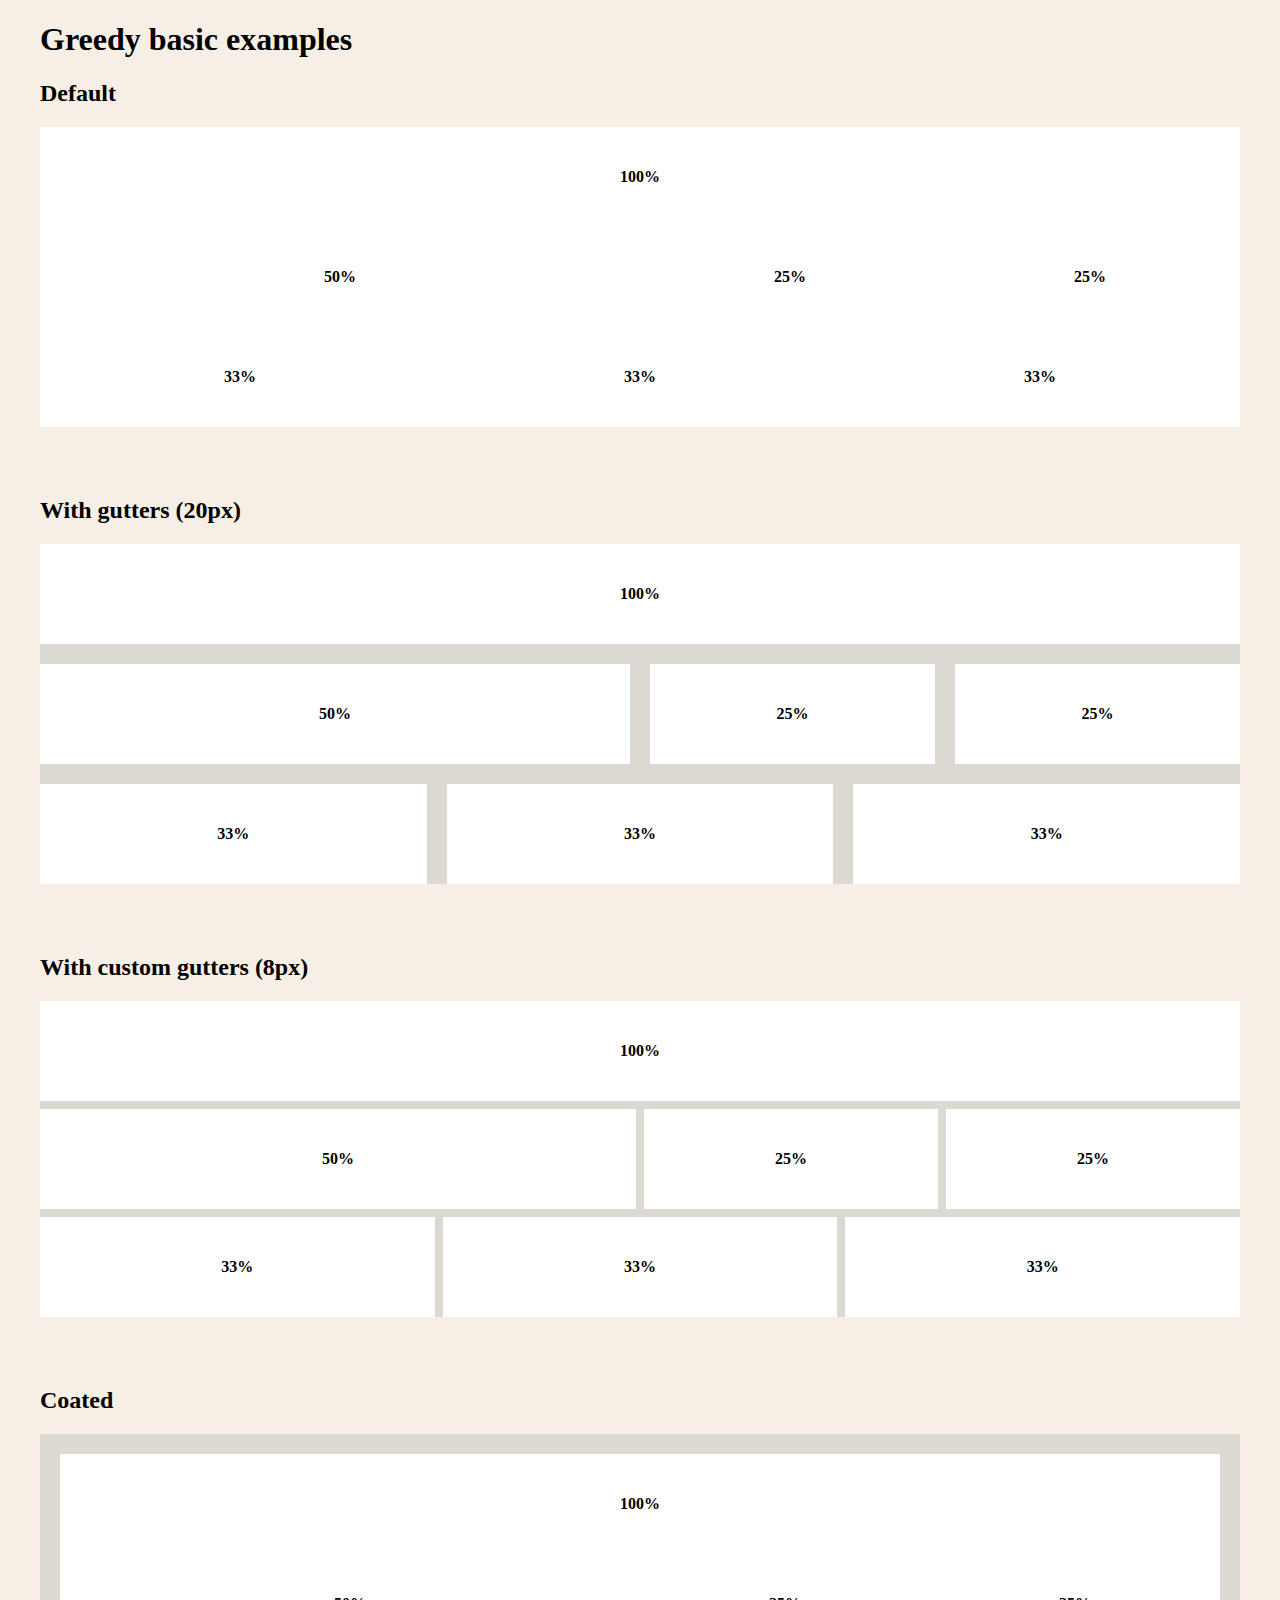
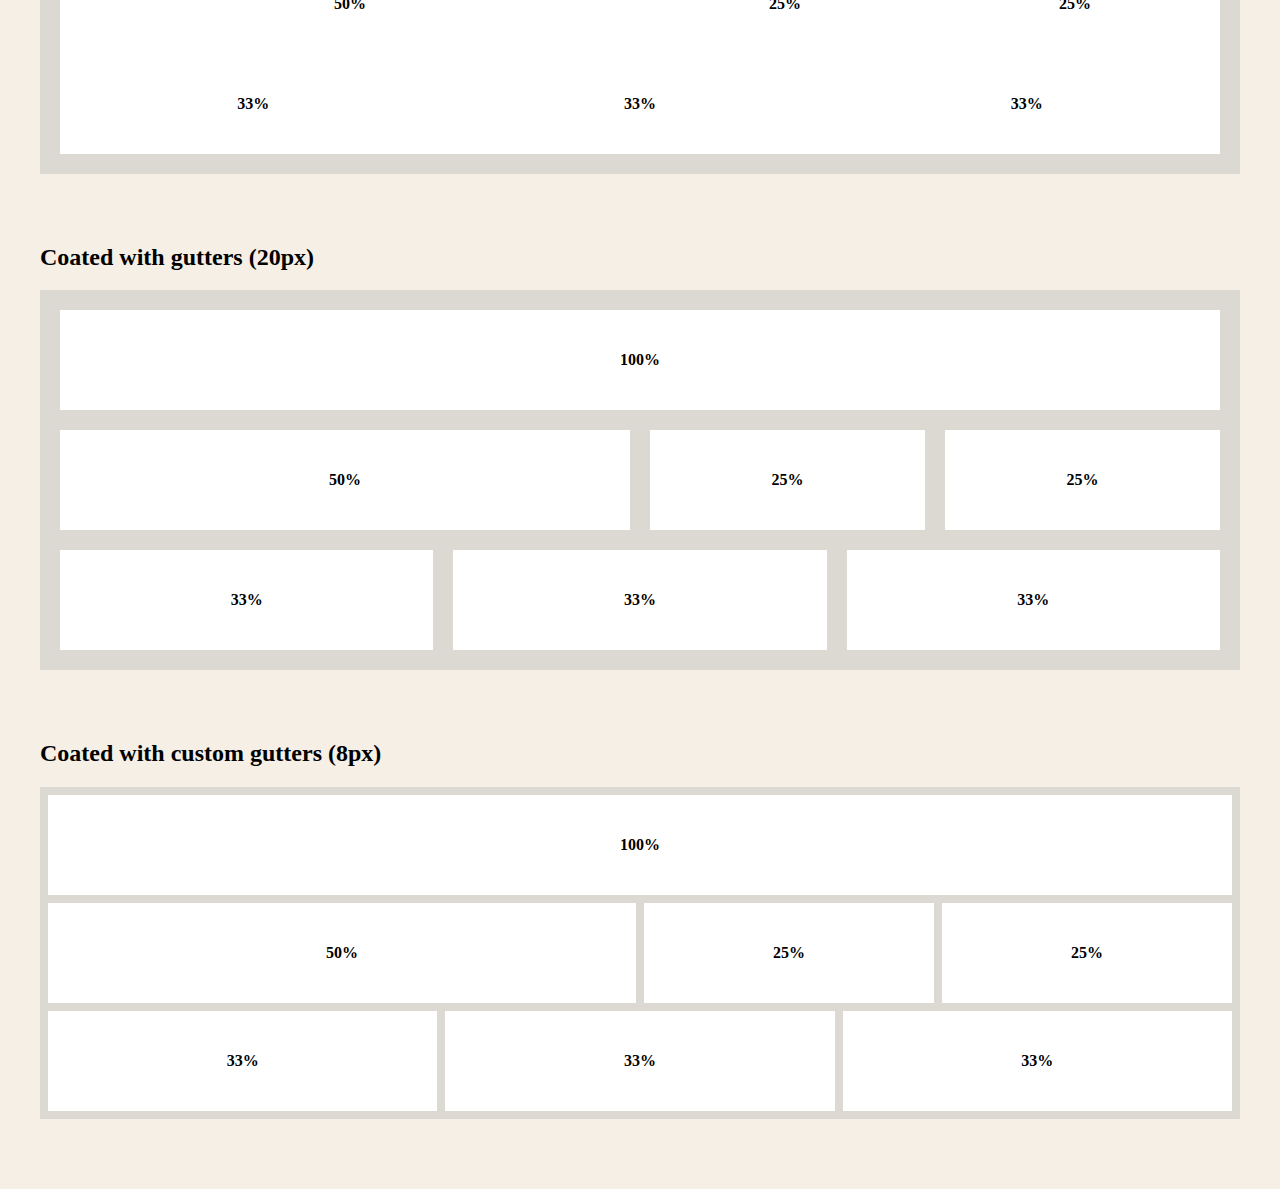
<file: docs/examples/basic/index.html>
<!DOCTYPE html>
<html lang="fr">
    <head>
        <meta charset="utf-8">
        <meta name="viewport" content="width=device-width, initial-scale=1">
        <title>Greedy basic examples</title>
        <link rel="stylesheet" href="../../../greedy.css" type="text/css">
    </head>
    <body>
        <style>
            html, body {
                background: #f5efe6;
                margin: 0;
                padding: 0;
            }
            .content {
                margin: 0 auto;
                max-width: 1200px;
                padding: 0 20px;
            }
            .content > div {
                margin-bottom: 70px;
            }
            .content .tile {
                background: #ffffff;
                height: 100px;
                line-height: 100px;
                text-align: center;
            }

            /* Greedy customization (colors, gutters etc.) */
            .greedy .cake {
                background: #dcd9d3;
            }
            .greedy .cake.gutter.gutter-8px .layer {
                margin: 8px -4px;
            }
            .greedy .cake.gutter.gutter-8px .layer .slice {
                padding: 0 4px;
            }
            .greedy .cake.gutter.gutter-8px.coat {
                padding: 8px;
            }
            @media (max-width: 767px) {
                .greedy .cake.gutter.gutter-8px .layer .slice {
                    margin: 8px 0;
                }
            }
        </style>
        <div class="content">
            <h1>Greedy basic examples</h1>
            <h2>Default</h2>
            <div class="greedy">
                <div class="cake">
                    <div class="layer">
                        <div class="slice">
                            <div class="tile"><b>100%</b></div>
                        </div>
                    </div>
                    <div class="layer">
                        <div class="slice slice-half">
                            <div class="tile"><b>50%</b></div>
                        </div>
                        <div class="slice slice-quarter">
                            <div class="tile"><b>25%</b></div>
                        </div>
                        <div class="slice slice-quarter">
                            <div class="tile"><b>25%</b></div>
                        </div>
                    </div>
                    <div class="layer">
                        <div class="slice slice-third">
                            <div class="tile"><b>33%</b></div>
                        </div>
                        <div class="slice slice-third">
                            <div class="tile"><b>33%</b></div>
                        </div>
                        <div class="slice slice-third">
                            <div class="tile"><b>33%</b></div>
                        </div>
                    </div>
                </div>
            </div>
            <h2>With gutters (20px)</h2>
            <div class="greedy">
                <div class="cake gutter">
                    <div class="layer">
                        <div class="slice">
                            <div class="tile"><b>100%</b></div>
                        </div>
                    </div>
                    <div class="layer">
                        <div class="slice slice-half">
                            <div class="tile"><b>50%</b></div>
                        </div>
                        <div class="slice slice-quarter">
                            <div class="tile"><b>25%</b></div>
                        </div>
                        <div class="slice slice-quarter">
                            <div class="tile"><b>25%</b></div>
                        </div>
                    </div>
                    <div class="layer">
                        <div class="slice slice-third">
                            <div class="tile"><b>33%</b></div>
                        </div>
                        <div class="slice slice-third">
                            <div class="tile"><b>33%</b></div>
                        </div>
                        <div class="slice slice-third">
                            <div class="tile"><b>33%</b></div>
                        </div>
                    </div>
                </div>
            </div>
            <h2>With custom gutters (8px)</h2>
            <div class="greedy">
                <div class="cake gutter gutter-8px">
                    <div class="layer">
                        <div class="slice">
                            <div class="tile"><b>100%</b></div>
                        </div>
                    </div>
                    <div class="layer">
                        <div class="slice slice-half">
                            <div class="tile"><b>50%</b></div>
                        </div>
                        <div class="slice slice-quarter">
                            <div class="tile"><b>25%</b></div>
                        </div>
                        <div class="slice slice-quarter">
                            <div class="tile"><b>25%</b></div>
                        </div>
                    </div>
                    <div class="layer">
                        <div class="slice slice-third">
                            <div class="tile"><b>33%</b></div>
                        </div>
                        <div class="slice slice-third">
                            <div class="tile"><b>33%</b></div>
                        </div>
                        <div class="slice slice-third">
                            <div class="tile"><b>33%</b></div>
                        </div>
                    </div>
                </div>
            </div>
            <h2>Coated</h2>
            <div class="greedy">
                <div class="cake coat">
                    <div class="layer">
                        <div class="slice">
                            <div class="tile"><b>100%</b></div>
                        </div>
                    </div>
                    <div class="layer">
                        <div class="slice slice-half">
                            <div class="tile"><b>50%</b></div>
                        </div>
                        <div class="slice slice-quarter">
                            <div class="tile"><b>25%</b></div>
                        </div>
                        <div class="slice slice-quarter">
                            <div class="tile"><b>25%</b></div>
                        </div>
                    </div>
                    <div class="layer">
                        <div class="slice slice-third">
                            <div class="tile"><b>33%</b></div>
                        </div>
                        <div class="slice slice-third">
                            <div class="tile"><b>33%</b></div>
                        </div>
                        <div class="slice slice-third">
                            <div class="tile"><b>33%</b></div>
                        </div>
                    </div>
                </div>
            </div>
            <h2>Coated with gutters (20px)</h2>
            <div class="greedy">
                <div class="cake coat gutter">
                    <div class="layer">
                        <div class="slice">
                            <div class="tile"><b>100%</b></div>
                        </div>
                    </div>
                    <div class="layer">
                        <div class="slice slice-half">
                            <div class="tile"><b>50%</b></div>
                        </div>
                        <div class="slice slice-quarter">
                            <div class="tile"><b>25%</b></div>
                        </div>
                        <div class="slice slice-quarter">
                            <div class="tile"><b>25%</b></div>
                        </div>
                    </div>
                    <div class="layer">
                        <div class="slice slice-third">
                            <div class="tile"><b>33%</b></div>
                        </div>
                        <div class="slice slice-third">
                            <div class="tile"><b>33%</b></div>
                        </div>
                        <div class="slice slice-third">
                            <div class="tile"><b>33%</b></div>
                        </div>
                    </div>
                </div>
            </div>
            <h2>Coated with custom gutters (8px)</h2>
            <div class="greedy">
                <div class="cake coat gutter gutter-8px">
                    <div class="layer">
                        <div class="slice">
                            <div class="tile"><b>100%</b></div>
                        </div>
                    </div>
                    <div class="layer">
                        <div class="slice slice-half">
                            <div class="tile"><b>50%</b></div>
                        </div>
                        <div class="slice slice-quarter">
                            <div class="tile"><b>25%</b></div>
                        </div>
                        <div class="slice slice-quarter">
                            <div class="tile"><b>25%</b></div>
                        </div>
                    </div>
                    <div class="layer">
                        <div class="slice slice-third">
                            <div class="tile"><b>33%</b></div>
                        </div>
                        <div class="slice slice-third">
                            <div class="tile"><b>33%</b></div>
                        </div>
                        <div class="slice slice-third">
                            <div class="tile"><b>33%</b></div>
                        </div>
                    </div>
                </div>
            </div>
        </div>
    </body>
</html>
</file>
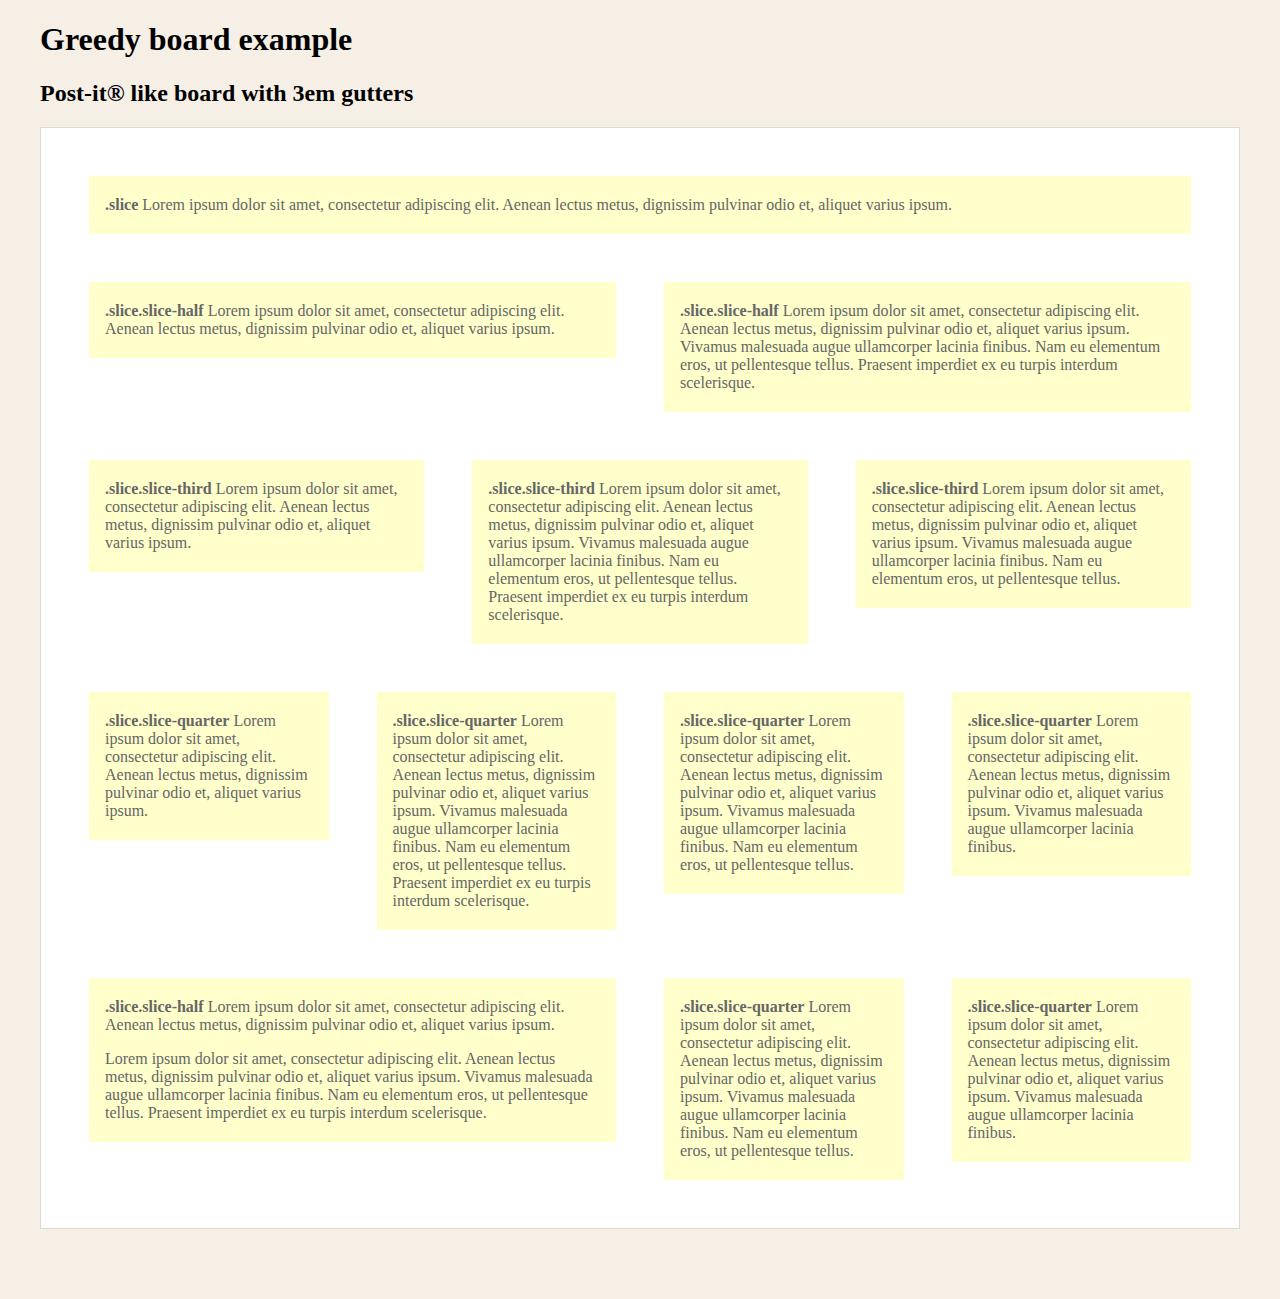
<file: docs/examples/board/index.html>
<!DOCTYPE html>
<html lang="fr">
    <head>
        <meta charset="utf-8">
        <meta name="viewport" content="width=device-width, initial-scale=1">
        <title>Greedy board example</title>
        <link rel="stylesheet" href="../../../greedy.css" type="text/css">
    </head>
    <body>
        <style>
            html, body {
                background: #f5efe6;
                margin: 0;
                padding: 0;
            }
            .content {
                margin: 0 auto;
                max-width: 1200px;
                padding: 0 20px;
            }
            .content > div {
                margin-bottom: 70px;
            }
            .content .board {
                background: #ffffff;
                border: 1px solid #dcd9d3;
            }
            .content .board .post-it {
                background: #ffffcc;
                color: #666666;
                padding: 4px 16px;
            }

            /* Greedy customization (colors, gutters etc.) */
            .greedy .cake.gutter.gutter-3em .layer {
                margin: 3em -1.5em;
            }
            .greedy .cake.gutter.gutter-3em .layer .slice {
                padding: 0 1.5em;
            }
            .greedy .cake.gutter.gutter-3em.coat {
                padding: 3em;
            }
            @media (max-width: 767px) {
                .greedy .cake.gutter.gutter-3em .layer .slice {
                    margin: 3em 0;
                }
            }
        </style>
        <div class="content">
            <h1>Greedy board example</h1>
            <h2>Post-it&reg; like board with 3em gutters</h2>
            <div class="greedy">
                <div class="board cake coat gutter gutter-3em">
                    <div class="layer">
                        <div class="slice">
                            <div class="post-it">
                                <p><b>.slice</b> Lorem ipsum dolor sit amet, consectetur adipiscing elit. Aenean lectus metus, dignissim pulvinar odio et, aliquet varius ipsum.</p>
                            </div>
                        </div>
                    </div>
                    <div class="layer">
                        <div class="slice slice-half">
                            <div class="post-it">
                                <p><b>.slice.slice-half</b> Lorem ipsum dolor sit amet, consectetur adipiscing elit. Aenean lectus metus, dignissim pulvinar odio et, aliquet varius ipsum.</p>
                            </div>
                        </div>
                        <div class="slice slice-half">
                            <div class="post-it">
                                <p><b>.slice.slice-half</b> Lorem ipsum dolor sit amet, consectetur adipiscing elit. Aenean lectus metus, dignissim pulvinar odio et, aliquet varius ipsum. Vivamus malesuada augue ullamcorper lacinia finibus. Nam eu elementum eros, ut pellentesque tellus. Praesent imperdiet ex eu turpis interdum scelerisque.</p>
                            </div>
                        </div>
                    </div>
                    <div class="layer">
                        <div class="slice slice-third">
                            <div class="post-it">
                                <p><b>.slice.slice-third</b> Lorem ipsum dolor sit amet, consectetur adipiscing elit. Aenean lectus metus, dignissim pulvinar odio et, aliquet varius ipsum.</p>
                            </div>
                        </div>
                        <div class="slice slice-third">
                            <div class="post-it">
                                <p><b>.slice.slice-third</b> Lorem ipsum dolor sit amet, consectetur adipiscing elit. Aenean lectus metus, dignissim pulvinar odio et, aliquet varius ipsum. Vivamus malesuada augue ullamcorper lacinia finibus. Nam eu elementum eros, ut pellentesque tellus. Praesent imperdiet ex eu turpis interdum scelerisque.</p>
                            </div>
                        </div>
                        <div class="slice slice-third">
                            <div class="post-it">
                                <p><b>.slice.slice-third</b> Lorem ipsum dolor sit amet, consectetur adipiscing elit. Aenean lectus metus, dignissim pulvinar odio et, aliquet varius ipsum. Vivamus malesuada augue ullamcorper lacinia finibus. Nam eu elementum eros, ut pellentesque tellus.</p>
                            </div>
                        </div>
                    </div>
                    <div class="layer">
                        <div class="slice slice-quarter">
                            <div class="post-it">
                                <p><b>.slice.slice-quarter</b> Lorem ipsum dolor sit amet, consectetur adipiscing elit. Aenean lectus metus, dignissim pulvinar odio et, aliquet varius ipsum.</p>
                            </div>
                        </div>
                        <div class="slice slice-quarter">
                            <div class="post-it">
                                <p><b>.slice.slice-quarter</b> Lorem ipsum dolor sit amet, consectetur adipiscing elit. Aenean lectus metus, dignissim pulvinar odio et, aliquet varius ipsum. Vivamus malesuada augue ullamcorper lacinia finibus. Nam eu elementum eros, ut pellentesque tellus. Praesent imperdiet ex eu turpis interdum scelerisque.</p>
                            </div>
                        </div>
                        <div class="slice slice-quarter">
                            <div class="post-it">
                                <p><b>.slice.slice-quarter</b> Lorem ipsum dolor sit amet, consectetur adipiscing elit. Aenean lectus metus, dignissim pulvinar odio et, aliquet varius ipsum. Vivamus malesuada augue ullamcorper lacinia finibus. Nam eu elementum eros, ut pellentesque tellus.</p>
                            </div>
                        </div>
                        <div class="slice slice-quarter">
                            <div class="post-it">
                                <p><b>.slice.slice-quarter</b> Lorem ipsum dolor sit amet, consectetur adipiscing elit. Aenean lectus metus, dignissim pulvinar odio et, aliquet varius ipsum. Vivamus malesuada augue ullamcorper lacinia finibus.</p>
                            </div>
                        </div>
                    </div>
                    <div class="layer">
                        <div class="slice slice-half">
                            <div class="post-it">
                                <p><b>.slice.slice-half</b> Lorem ipsum dolor sit amet, consectetur adipiscing elit. Aenean lectus metus, dignissim pulvinar odio et, aliquet varius ipsum.</p>
                                <p>Lorem ipsum dolor sit amet, consectetur adipiscing elit. Aenean lectus metus, dignissim pulvinar odio et, aliquet varius ipsum. Vivamus malesuada augue ullamcorper lacinia finibus. Nam eu elementum eros, ut pellentesque tellus. Praesent imperdiet ex eu turpis interdum scelerisque.</p>
                            </div>
                        </div>
                        <div class="slice slice-quarter">
                            <div class="post-it">
                                <p><b>.slice.slice-quarter</b> Lorem ipsum dolor sit amet, consectetur adipiscing elit. Aenean lectus metus, dignissim pulvinar odio et, aliquet varius ipsum. Vivamus malesuada augue ullamcorper lacinia finibus. Nam eu elementum eros, ut pellentesque tellus.</p>
                            </div>
                        </div>
                        <div class="slice slice-quarter">
                            <div class="post-it">
                                <p><b>.slice.slice-quarter</b> Lorem ipsum dolor sit amet, consectetur adipiscing elit. Aenean lectus metus, dignissim pulvinar odio et, aliquet varius ipsum. Vivamus malesuada augue ullamcorper lacinia finibus.</p>
                            </div>
                        </div>
                    </div>
                </div>
            </div>
        </div>
    </body>
</html>
</file>
<file: greedy.css>
.greedy .cake .layer:after {
    display: table;
    clear: both;
    content: " ";
}
.greedy .cake .layer .slice {
    box-sizing: border-box;
    display: block;
    float: left;
    min-height: 1px;
    width: 100%;
}
.greedy .cake .layer .slice.slice-three-quarter {
    width: 75%;
}
.greedy .cake .layer .slice.slice-two-third {
    width: 66.66666666%;
}
.greedy .cake .layer .slice.slice-three-fifth {
    width: 60%;
}
.greedy .cake .layer .slice.slice-half {
    width: 50%;
}
.greedy .cake .layer .slice.slice-third {
    width: 33.33333333%;
}
.greedy .cake .layer .slice.slice-quarter {
    width: 25%;
}
.greedy .cake .layer .slice.slice-fifth {
    width: 20%;
}
.greedy .cake.coat {
    padding: 20px;
}
.greedy .cake.gutter .layer {
    margin: 20px -10px;
}
.greedy .cake.gutter .layer .slice {
    padding: 0 10px;
}
.greedy .cake.gutter .layer:first-child {
    margin-top: 0 !important;
}
.greedy .cake.gutter .layer:last-child {
    margin-bottom: 0 !important;
}
@media (max-width: 767px) {
    .greedy .cake .layer .slice {
        float: none;
        min-height: inherit;
        width: 100% !important;
    }
    .greedy .cake.gutter .layer {
        margin-bottom: 0 !important;
        margin-top: 0 !important;
    }
    .greedy .cake.gutter .layer .slice {
        margin: 20px 0;
    }
    .greedy .cake.gutter .layer + .layer .slice:first-child,
    .greedy .cake.gutter .layer:first-child .slice:first-child {
        margin-top: 0;
    }
    .greedy .cake.gutter .layer:last-child .slice:last-child {
        margin-bottom: 0;
    }
}
</file>
